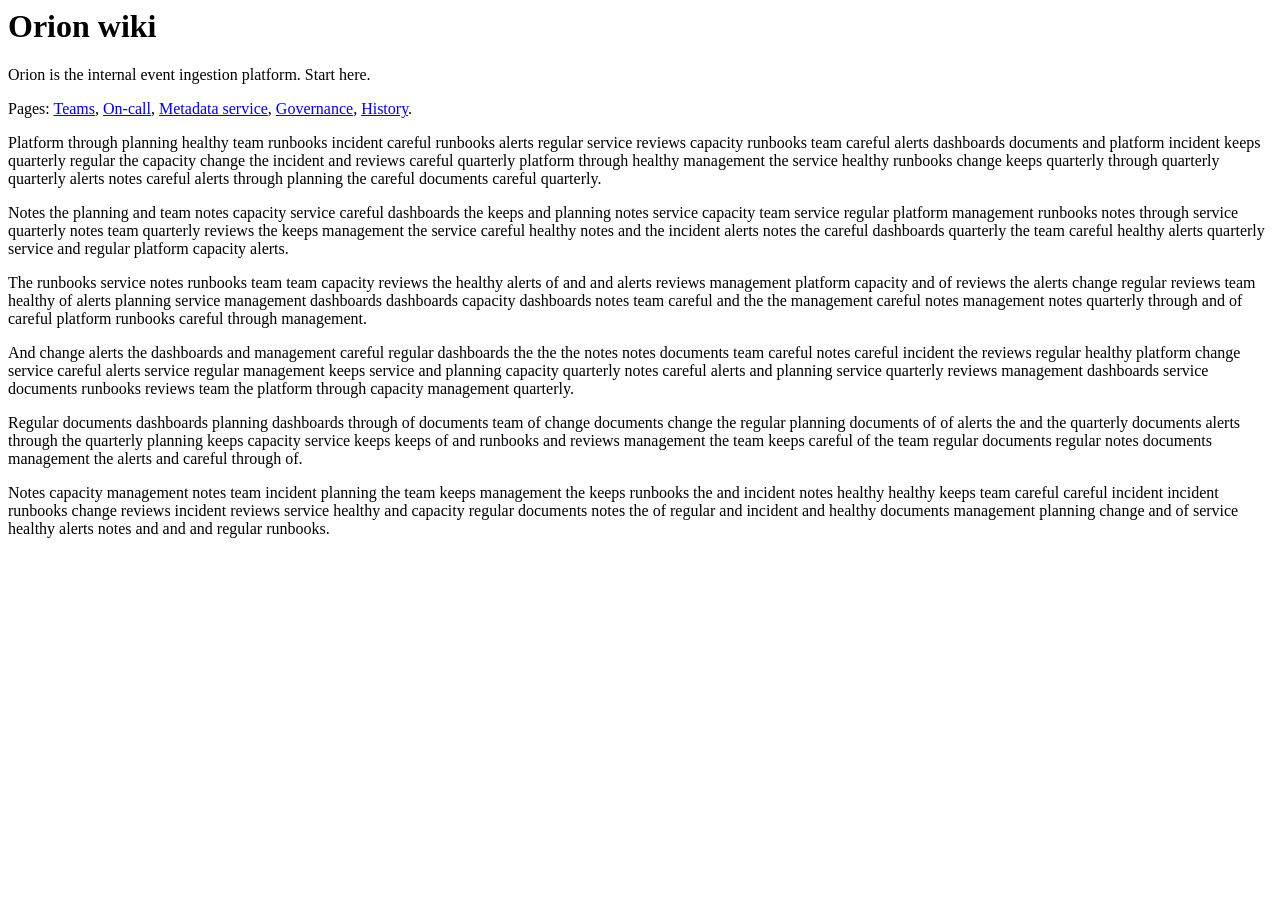
<file: evals/tasks/long/wiki-research/web/index.html>
<html><head><title>Orion wiki</title></head><body><h1>Orion wiki</h1>
<p>Orion is the internal event ingestion platform. Start here.</p>
<p>Pages: <a href="https://wiki.orion.internal/teams">Teams</a>, <a href="https://wiki.orion.internal/oncall">On-call</a>, <a href="https://wiki.orion.internal/metadata-service">Metadata service</a>, <a href="https://wiki.orion.internal/governance">Governance</a>, <a href="https://wiki.orion.internal/history">History</a>.</p>
<p>Platform through planning healthy team runbooks incident careful runbooks alerts regular service reviews capacity runbooks team careful alerts dashboards documents and platform incident keeps quarterly regular the capacity change the incident and reviews careful quarterly platform through healthy management the service healthy runbooks change keeps quarterly through quarterly quarterly alerts notes careful alerts through planning the careful documents careful quarterly.</p>
<p>Notes the planning and team notes capacity service careful dashboards the keeps and planning notes service capacity team service regular platform management runbooks notes through service quarterly notes team quarterly reviews the keeps management the service careful healthy notes and the incident alerts notes the careful dashboards quarterly the team careful healthy alerts quarterly service and regular platform capacity alerts.</p>
<p>The runbooks service notes runbooks team team capacity reviews the healthy alerts of and and alerts reviews management platform capacity and of reviews the alerts change regular reviews team healthy of alerts planning service management dashboards dashboards capacity dashboards notes team careful and the the management careful notes management notes quarterly through and of careful platform runbooks careful through management.</p>
<p>And change alerts the dashboards and management careful regular dashboards the the the notes notes documents team careful notes careful incident the reviews regular healthy platform change service careful alerts service regular management keeps service and planning capacity quarterly notes careful alerts and planning service quarterly reviews management dashboards service documents runbooks reviews team the platform through capacity management quarterly.</p>
<p>Regular documents dashboards planning dashboards through of documents team of change documents change the regular planning documents of of alerts the and the quarterly documents alerts through the quarterly planning keeps capacity service keeps keeps of and runbooks and reviews management the team keeps careful of the team regular documents regular notes documents management the alerts and careful through of.</p>
<p>Notes capacity management notes team incident planning the team keeps management the keeps runbooks the and incident notes healthy healthy keeps team careful careful incident incident runbooks change reviews incident reviews service healthy and capacity regular documents notes the of regular and incident and healthy documents management planning change and of service healthy alerts notes and and and regular runbooks.</p>
</body></html>
</file>
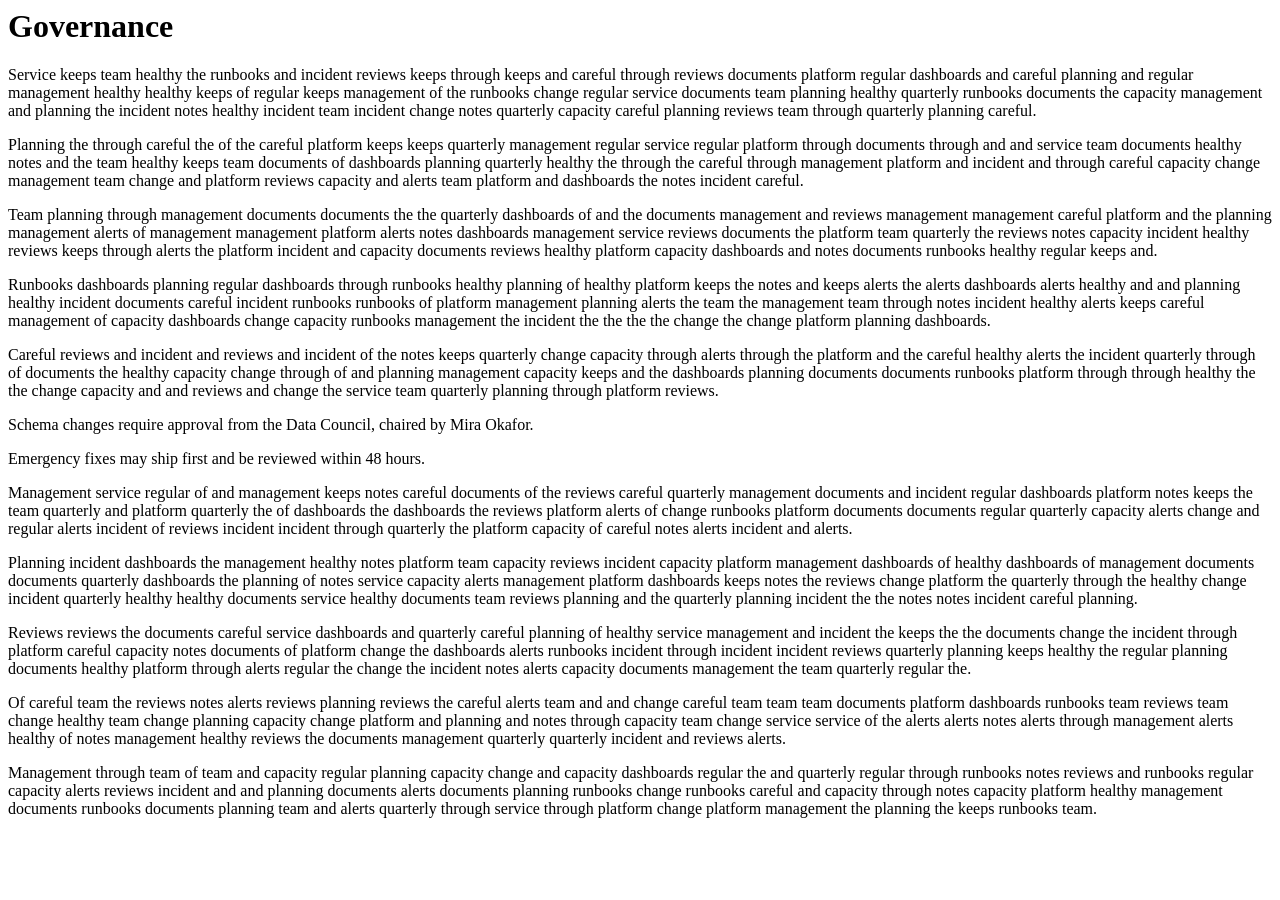
<file: evals/tasks/long/wiki-research/web/governance.html>
<html><head><title>Governance</title></head><body><h1>Governance</h1>
<p>Service keeps team healthy the runbooks and incident reviews keeps through keeps and careful through reviews documents platform regular dashboards and careful planning and regular management healthy healthy keeps of regular keeps management of the runbooks change regular service documents team planning healthy quarterly runbooks documents the capacity management and planning the incident notes healthy incident team incident change notes quarterly capacity careful planning reviews team through quarterly planning careful.</p>
<p>Planning the through careful the of the careful platform keeps keeps quarterly management regular service regular platform through documents through and and service team documents healthy notes and the team healthy keeps team documents of dashboards planning quarterly healthy the through the careful through management platform and incident and through careful capacity change management team change and platform reviews capacity and alerts team platform and dashboards the notes incident careful.</p>
<p>Team planning through management documents documents the the quarterly dashboards of and the documents management and reviews management management careful platform and the planning management alerts of management management platform alerts notes dashboards management service reviews documents the platform team quarterly the reviews notes capacity incident healthy reviews keeps through alerts the platform incident and capacity documents reviews healthy platform capacity dashboards and notes documents runbooks healthy regular keeps and.</p>
<p>Runbooks dashboards planning regular dashboards through runbooks healthy planning of healthy platform keeps the notes and keeps alerts the alerts dashboards alerts healthy and and planning healthy incident documents careful incident runbooks runbooks of platform management planning alerts the team the management team through notes incident healthy alerts keeps careful management of capacity dashboards change capacity runbooks management the incident the the the the change the change platform planning dashboards.</p>
<p>Careful reviews and incident and reviews and incident of the notes keeps quarterly change capacity through alerts through the platform and the careful healthy alerts the incident quarterly through of documents the healthy capacity change through of and planning management capacity keeps and the dashboards planning documents documents runbooks platform through through healthy the the change capacity and and reviews and change the service team quarterly planning through platform reviews.</p>
<p>Schema changes require approval from the Data Council, chaired by Mira Okafor.</p>
<p>Emergency fixes may ship first and be reviewed within 48 hours.</p>
<p>Management service regular of and management keeps notes careful documents of the reviews careful quarterly management documents and incident regular dashboards platform notes keeps the team quarterly and platform quarterly the of dashboards the dashboards the reviews platform alerts of change runbooks platform documents documents regular quarterly capacity alerts change and regular alerts incident of reviews incident incident through quarterly the platform capacity of careful notes alerts incident and alerts.</p>
<p>Planning incident dashboards the management healthy notes platform team capacity reviews incident capacity platform management dashboards of healthy dashboards of management documents documents quarterly dashboards the planning of notes service capacity alerts management platform dashboards keeps notes the reviews change platform the quarterly through the healthy change incident quarterly healthy healthy documents service healthy documents team reviews planning and the quarterly planning incident the the notes notes incident careful planning.</p>
<p>Reviews reviews the documents careful service dashboards and quarterly careful planning of healthy service management and incident the keeps the the documents change the incident through platform careful capacity notes documents of platform change the dashboards alerts runbooks incident through incident incident reviews quarterly planning keeps healthy the regular planning documents healthy platform through alerts regular the change the incident notes alerts capacity documents management the team quarterly regular the.</p>
<p>Of careful team the reviews notes alerts reviews planning reviews the careful alerts team and and change careful team team team documents platform dashboards runbooks team reviews team change healthy team change planning capacity change platform and planning and notes through capacity team change service service of the alerts alerts notes alerts through management alerts healthy of notes management healthy reviews the documents management quarterly quarterly incident and reviews alerts.</p>
<p>Management through team of team and capacity regular planning capacity change and capacity dashboards regular the and quarterly regular through runbooks notes reviews and runbooks regular capacity alerts reviews incident and and planning documents alerts documents planning runbooks change runbooks careful and capacity through notes capacity platform healthy management documents runbooks documents planning team and alerts quarterly through service through platform change platform management the planning the keeps runbooks team.</p>
</body></html>
</file>
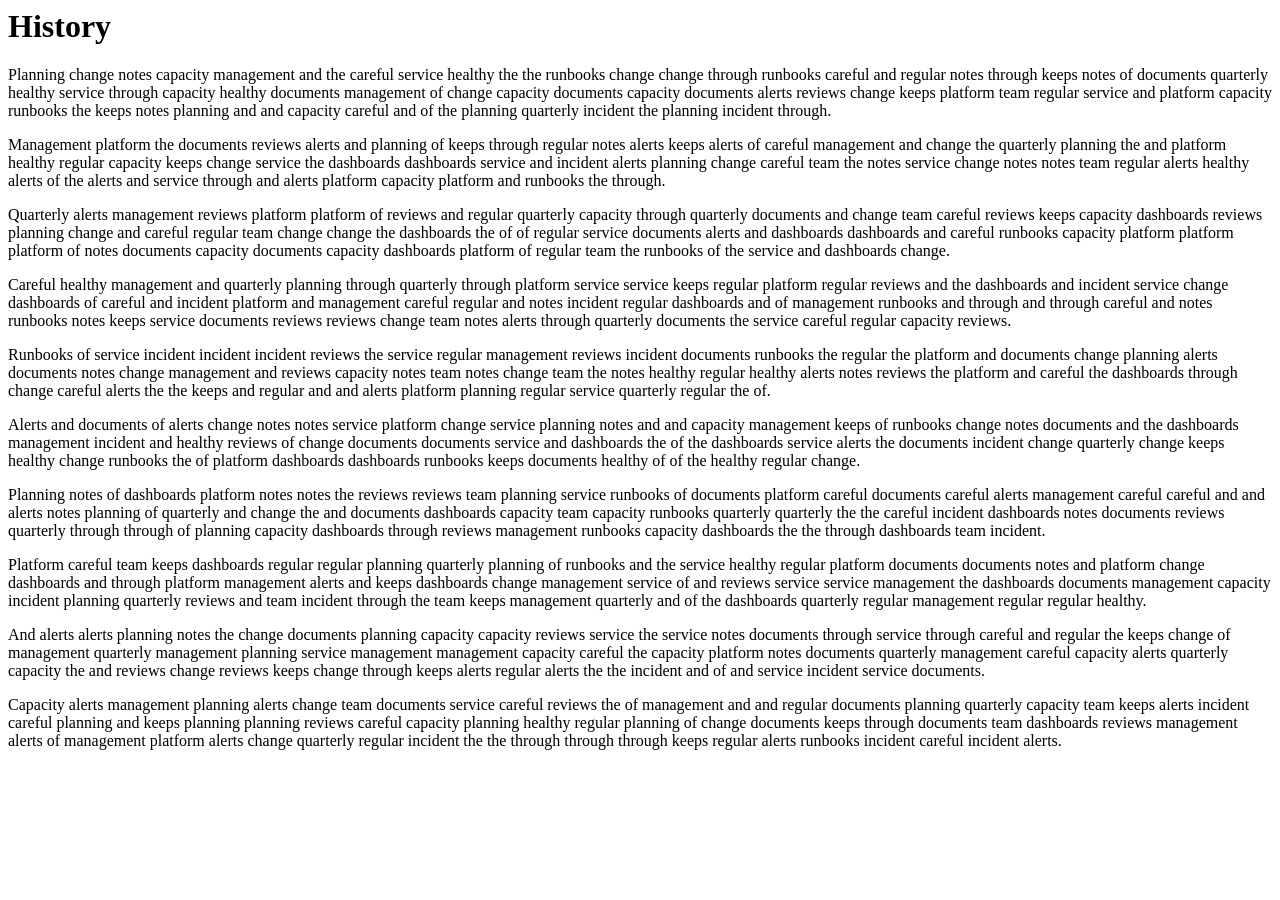
<file: evals/tasks/long/wiki-research/web/history.html>
<html><head><title>History</title></head><body><h1>History</h1>
<p>Planning change notes capacity management and the careful service healthy the the runbooks change change through runbooks careful and regular notes through keeps notes of documents quarterly healthy service through capacity healthy documents management of change capacity documents capacity documents alerts reviews change keeps platform team regular service and platform capacity runbooks the keeps notes planning and and capacity careful and of the planning quarterly incident the planning incident through.</p>
<p>Management platform the documents reviews alerts and planning of keeps through regular notes alerts keeps alerts of careful management and change the quarterly planning the and platform healthy regular capacity keeps change service the dashboards dashboards service and incident alerts planning change careful team the notes service change notes notes team regular alerts healthy alerts of the alerts and service through and alerts platform capacity platform and runbooks the through.</p>
<p>Quarterly alerts management reviews platform platform of reviews and regular quarterly capacity through quarterly documents and change team careful reviews keeps capacity dashboards reviews planning change and careful regular team change change the dashboards the of of regular service documents alerts and dashboards dashboards and careful runbooks capacity platform platform platform of notes documents capacity documents capacity dashboards platform of regular team the runbooks of the service and dashboards change.</p>
<p>Careful healthy management and quarterly planning through quarterly through platform service service keeps regular platform regular reviews and the dashboards and incident service change dashboards of careful and incident platform and management careful regular and notes incident regular dashboards and of management runbooks and through and through careful and notes runbooks notes keeps service documents reviews reviews change team notes alerts through quarterly documents the service careful regular capacity reviews.</p>
<p>Runbooks of service incident incident incident reviews the service regular management reviews incident documents runbooks the regular the platform and documents change planning alerts documents notes change management and reviews capacity notes team notes change team the notes healthy regular healthy alerts notes reviews the platform and careful the dashboards through change careful alerts the the keeps and regular and and alerts platform planning regular service quarterly regular the of.</p>
<p>Alerts and documents of alerts change notes notes service platform change service planning notes and and capacity management keeps of runbooks change notes documents and the dashboards management incident and healthy reviews of change documents documents service and dashboards the of the dashboards service alerts the documents incident change quarterly change keeps healthy change runbooks the of platform dashboards dashboards runbooks keeps documents healthy of of the healthy regular change.</p>
<p>Planning notes of dashboards platform notes notes the reviews reviews team planning service runbooks of documents platform careful documents careful alerts management careful careful and and alerts notes planning of quarterly and change the and documents dashboards capacity team capacity runbooks quarterly quarterly the the careful incident dashboards notes documents reviews quarterly through through of planning capacity dashboards through reviews management runbooks capacity dashboards the the through dashboards team incident.</p>
<p>Platform careful team keeps dashboards regular regular planning quarterly planning of runbooks and the service healthy regular platform documents documents notes and platform change dashboards and through platform management alerts and keeps dashboards change management service of and reviews service service management the dashboards documents management capacity incident planning quarterly reviews and team incident through the team keeps management quarterly and of the dashboards quarterly regular management regular regular healthy.</p>
<p>And alerts alerts planning notes the change documents planning capacity capacity reviews service the service notes documents through service through careful and regular the keeps change of management quarterly management planning service management management capacity careful the capacity platform notes documents quarterly management careful capacity alerts quarterly capacity the and reviews change reviews keeps change through keeps alerts regular alerts the the incident and of and service incident service documents.</p>
<p>Capacity alerts management planning alerts change team documents service careful reviews the of management and and regular documents planning quarterly capacity team keeps alerts incident careful planning and keeps planning planning reviews careful capacity planning healthy regular planning of change documents keeps through documents team dashboards reviews management alerts of management platform alerts change quarterly regular incident the the through through through keeps regular alerts runbooks incident careful incident alerts.</p>
</body></html>
</file>
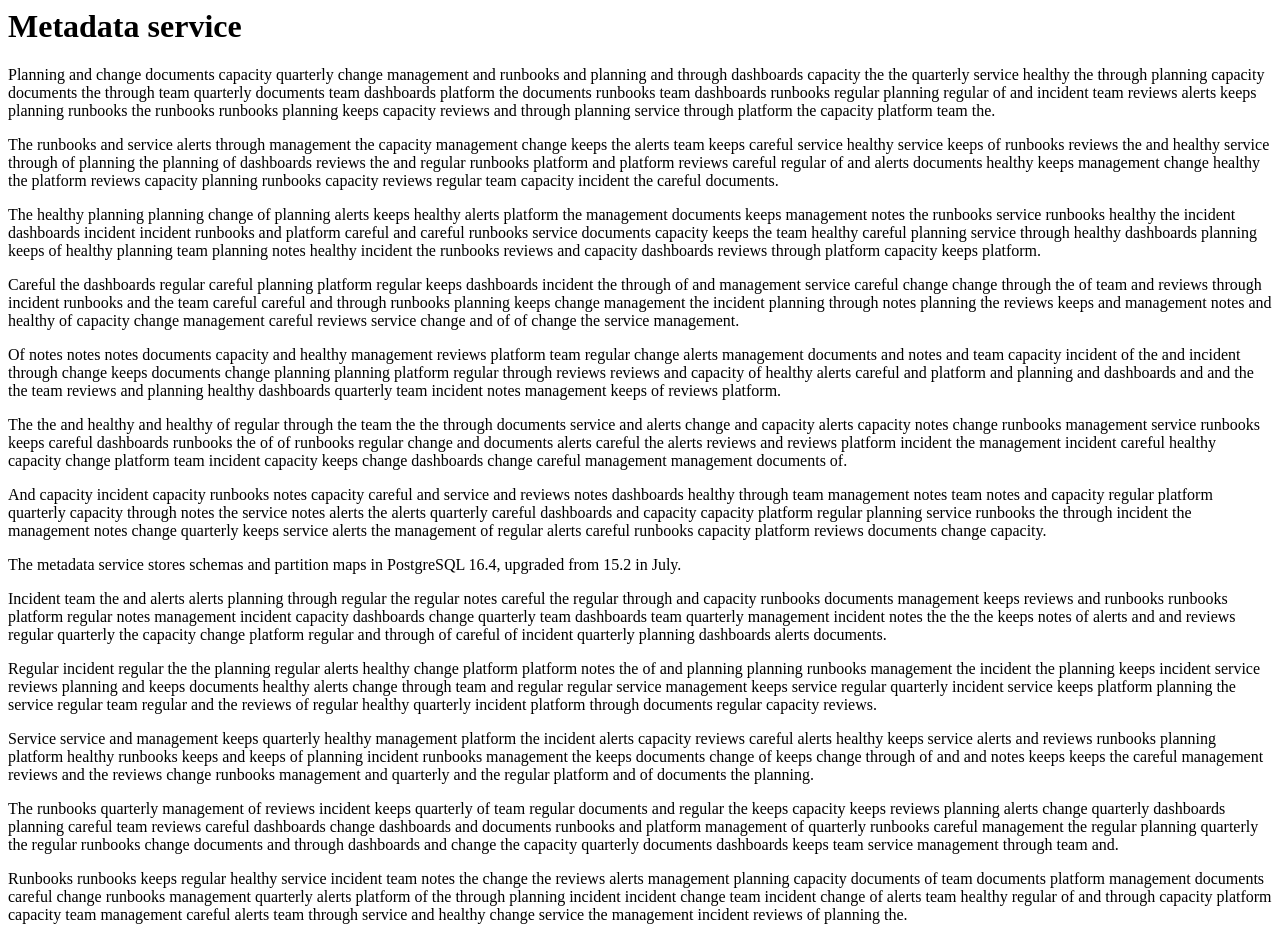
<file: evals/tasks/long/wiki-research/web/metadata-service.html>
<html><head><title>Metadata service</title></head><body><h1>Metadata service</h1>
<p>Planning and change documents capacity quarterly change management and runbooks and planning and through dashboards capacity the the quarterly service healthy the through planning capacity documents the through team quarterly documents team dashboards platform the documents runbooks team dashboards runbooks regular planning regular of and incident team reviews alerts keeps planning runbooks the runbooks runbooks planning keeps capacity reviews and through planning service through platform the capacity platform team the.</p>
<p>The runbooks and service alerts through management the capacity management change keeps the alerts team keeps careful service healthy service keeps of runbooks reviews the and healthy service through of planning the planning of dashboards reviews the and regular runbooks platform and platform reviews careful regular of and alerts documents healthy keeps management change healthy the platform reviews capacity planning runbooks capacity reviews regular team capacity incident the careful documents.</p>
<p>The healthy planning planning change of planning alerts keeps healthy alerts platform the management documents keeps management notes the runbooks service runbooks healthy the incident dashboards incident incident runbooks and platform careful and careful runbooks service documents capacity keeps the team healthy careful planning service through healthy dashboards planning keeps of healthy planning team planning notes healthy incident the runbooks reviews and capacity dashboards reviews through platform capacity keeps platform.</p>
<p>Careful the dashboards regular careful planning platform regular keeps dashboards incident the through of and management service careful change change through the of team and reviews through incident runbooks and the team careful careful and through runbooks planning keeps change management the incident planning through notes planning the reviews keeps and management notes and healthy of capacity change management careful reviews service change and of of change the service management.</p>
<p>Of notes notes notes documents capacity and healthy management reviews platform team regular change alerts management documents and notes and team capacity incident of the and incident through change keeps documents change planning planning platform regular through reviews reviews and capacity of healthy alerts careful and platform and planning and dashboards and and the the team reviews and planning healthy dashboards quarterly team incident notes management keeps of reviews platform.</p>
<p>The the and healthy and healthy of regular through the team the the through documents service and alerts change and capacity alerts capacity notes change runbooks management service runbooks keeps careful dashboards runbooks the of of runbooks regular change and documents alerts careful the alerts reviews and reviews platform incident the management incident careful healthy capacity change platform team incident capacity keeps change dashboards change careful management management documents of.</p>
<p>And capacity incident capacity runbooks notes capacity careful and service and reviews notes dashboards healthy through team management notes team notes and capacity regular platform quarterly capacity through notes the service notes alerts the alerts quarterly careful dashboards and capacity capacity platform regular planning service runbooks the through incident the management notes change quarterly keeps service alerts the management of regular alerts careful runbooks capacity platform reviews documents change capacity.</p>
<p>The metadata service stores schemas and partition maps in PostgreSQL 16.4, upgraded from 15.2 in July.</p>
<p>Incident team the and alerts alerts planning through regular the regular notes careful the regular through and capacity runbooks documents management keeps reviews and runbooks runbooks platform regular notes management incident capacity dashboards change quarterly team dashboards team quarterly management incident notes the the the keeps notes of alerts and and reviews regular quarterly the capacity change platform regular and through of careful of incident quarterly planning dashboards alerts documents.</p>
<p>Regular incident regular the the planning regular alerts healthy change platform platform notes the of and planning planning runbooks management the incident the planning keeps incident service reviews planning and keeps documents healthy alerts change through team and regular regular service management keeps service regular quarterly incident service keeps platform planning the service regular team regular and the reviews of regular healthy quarterly incident platform through documents regular capacity reviews.</p>
<p>Service service and management keeps quarterly healthy management platform the incident alerts capacity reviews careful alerts healthy keeps service alerts and reviews runbooks planning platform healthy runbooks keeps and keeps of planning incident runbooks management the keeps documents change of keeps change through of and and notes keeps keeps the careful management reviews and the reviews change runbooks management and quarterly and the regular platform and of documents the planning.</p>
<p>The runbooks quarterly management of reviews incident keeps quarterly of team regular documents and regular the keeps capacity keeps reviews planning alerts change quarterly dashboards planning careful team reviews careful dashboards change dashboards and documents runbooks and platform management of quarterly runbooks careful management the regular planning quarterly the regular runbooks change documents and through dashboards and change the capacity quarterly documents dashboards keeps team service management through team and.</p>
<p>Runbooks runbooks keeps regular healthy service incident team notes the change the reviews alerts management planning capacity documents of team documents platform management documents careful change runbooks management quarterly alerts platform of the through planning incident incident change team incident change of alerts team healthy regular of and through capacity platform capacity team management careful alerts team through service and healthy change service the management incident reviews of planning the.</p>
</body></html>
</file>
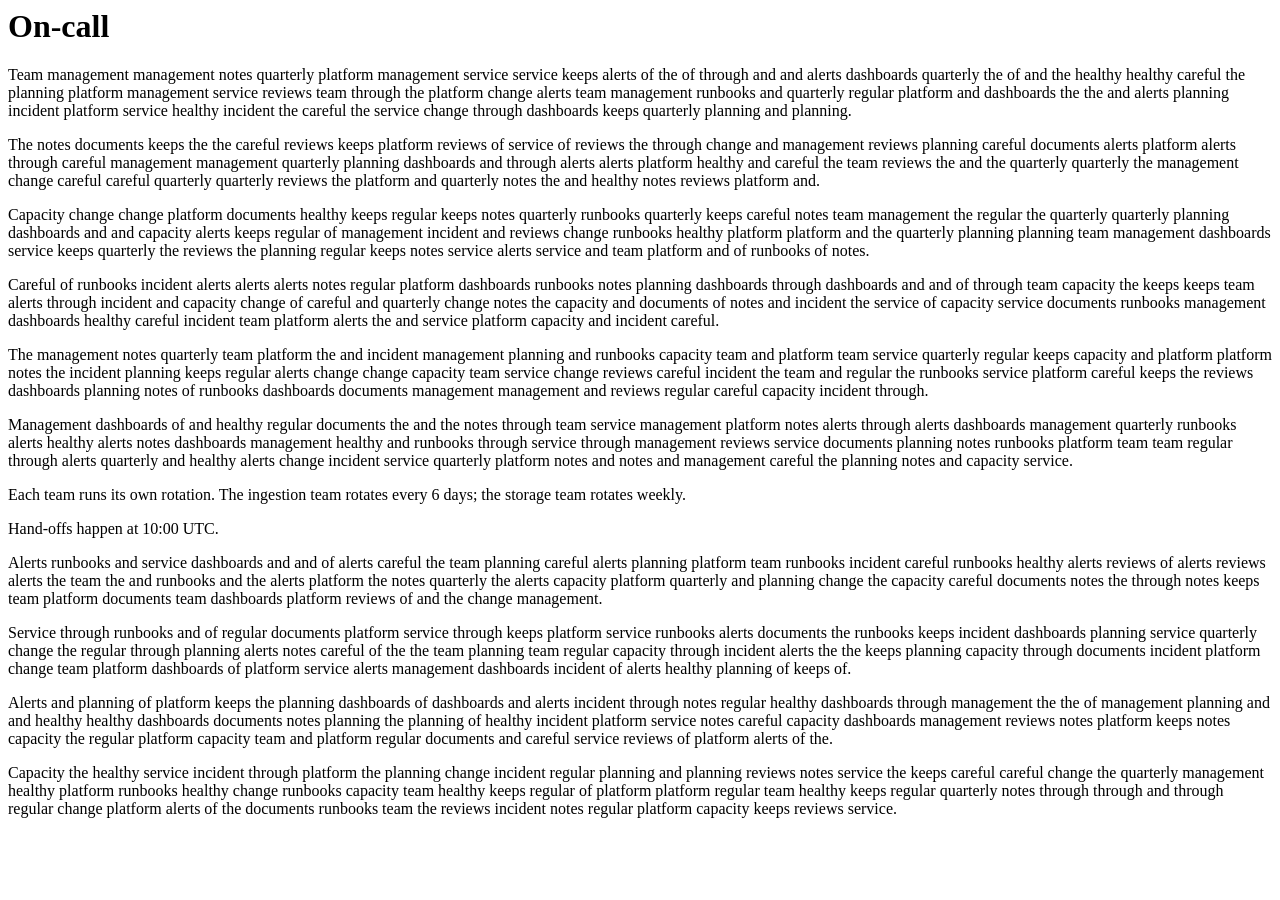
<file: evals/tasks/long/wiki-research/web/oncall.html>
<html><head><title>On-call</title></head><body><h1>On-call</h1>
<p>Team management management notes quarterly platform management service service keeps alerts of the of through and and alerts dashboards quarterly the of and the healthy healthy careful the planning platform management service reviews team through the platform change alerts team management runbooks and quarterly regular platform and dashboards the the and alerts planning incident platform service healthy incident the careful the service change through dashboards keeps quarterly planning and planning.</p>
<p>The notes documents keeps the the careful reviews keeps platform reviews of service of reviews the through change and management reviews planning careful documents alerts platform alerts through careful management management quarterly planning dashboards and through alerts alerts platform healthy and careful the team reviews the and the quarterly quarterly the management change careful careful quarterly quarterly reviews the platform and quarterly notes the and healthy notes reviews platform and.</p>
<p>Capacity change change platform documents healthy keeps regular keeps notes quarterly runbooks quarterly keeps careful notes team management the regular the quarterly quarterly planning dashboards and and capacity alerts keeps regular of management incident and reviews change runbooks healthy platform platform and the quarterly planning planning team management dashboards service keeps quarterly the reviews the planning regular keeps notes service alerts service and team platform and of runbooks of notes.</p>
<p>Careful of runbooks incident alerts alerts alerts notes regular platform dashboards runbooks notes planning dashboards through dashboards and and of through team capacity the keeps keeps team alerts through incident and capacity change of careful and quarterly change notes the capacity and documents of notes and incident the service of capacity service documents runbooks management dashboards healthy careful incident team platform alerts the and service platform capacity and incident careful.</p>
<p>The management notes quarterly team platform the and incident management planning and runbooks capacity team and platform team service quarterly regular keeps capacity and platform platform notes the incident planning keeps regular alerts change change capacity team service change reviews careful incident the team and regular the runbooks service platform careful keeps the reviews dashboards planning notes of runbooks dashboards documents management management and reviews regular careful capacity incident through.</p>
<p>Management dashboards of and healthy regular documents the and the notes through team service management platform notes alerts through alerts dashboards management quarterly runbooks alerts healthy alerts notes dashboards management healthy and runbooks through service through management reviews service documents planning notes runbooks platform team team regular through alerts quarterly and healthy alerts change incident service quarterly platform notes and notes and management careful the planning notes and capacity service.</p>
<p>Each team runs its own rotation. The ingestion team rotates every 6 days; the storage team rotates weekly.</p>
<p>Hand-offs happen at 10:00 UTC.</p>
<p>Alerts runbooks and service dashboards and and of alerts careful the team planning careful alerts planning platform team runbooks incident careful runbooks healthy alerts reviews of alerts reviews alerts the team the and runbooks and the alerts platform the notes quarterly the alerts capacity platform quarterly and planning change the capacity careful documents notes the through notes keeps team platform documents team dashboards platform reviews of and the change management.</p>
<p>Service through runbooks and of regular documents platform service through keeps platform service runbooks alerts documents the runbooks keeps incident dashboards planning service quarterly change the regular through planning alerts notes careful of the the team planning team regular capacity through incident alerts the the keeps planning capacity through documents incident platform change team platform dashboards of platform service alerts management dashboards incident of alerts healthy planning of keeps of.</p>
<p>Alerts and planning of platform keeps the planning dashboards of dashboards and alerts incident through notes regular healthy dashboards through management the the of management planning and and healthy healthy dashboards documents notes planning the planning of healthy incident platform service notes careful capacity dashboards management reviews notes platform keeps notes capacity the regular platform capacity team and platform regular documents and careful service reviews of platform alerts of the.</p>
<p>Capacity the healthy service incident through platform the planning change incident regular planning and planning reviews notes service the keeps careful careful change the quarterly management healthy platform runbooks healthy change runbooks capacity team healthy keeps regular of platform platform regular team healthy keeps regular quarterly notes through through and through regular change platform alerts of the documents runbooks team the reviews incident notes regular platform capacity keeps reviews service.</p>
</body></html>
</file>
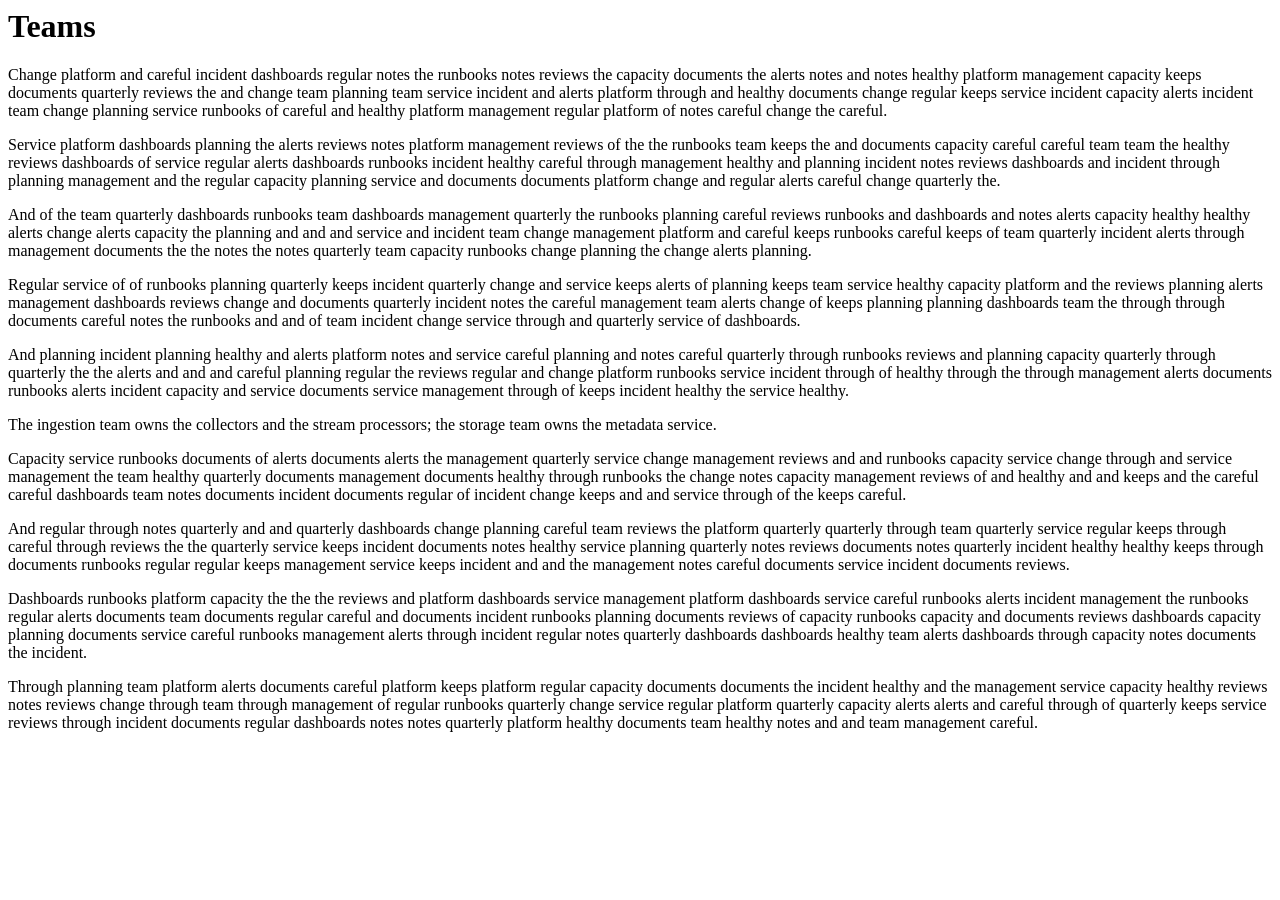
<file: evals/tasks/long/wiki-research/web/teams.html>
<html><head><title>Teams</title></head><body><h1>Teams</h1>
<p>Change platform and careful incident dashboards regular notes the runbooks notes reviews the capacity documents the alerts notes and notes healthy platform management capacity keeps documents quarterly reviews the and change team planning team service incident and alerts platform through and healthy documents change regular keeps service incident capacity alerts incident team change planning service runbooks of careful and healthy platform management regular platform of notes careful change the careful.</p>
<p>Service platform dashboards planning the alerts reviews notes platform management reviews of the the runbooks team keeps the and documents capacity careful careful team team the healthy reviews dashboards of service regular alerts dashboards runbooks incident healthy careful through management healthy and planning incident notes reviews dashboards and incident through planning management and the regular capacity planning service and documents documents platform change and regular alerts careful change quarterly the.</p>
<p>And of the team quarterly dashboards runbooks team dashboards management quarterly the runbooks planning careful reviews runbooks and dashboards and notes alerts capacity healthy healthy alerts change alerts capacity the planning and and and service and incident team change management platform and careful keeps runbooks careful keeps of team quarterly incident alerts through management documents the the notes the notes quarterly team capacity runbooks change planning the change alerts planning.</p>
<p>Regular service of of runbooks planning quarterly keeps incident quarterly change and service keeps alerts of planning keeps team service healthy capacity platform and the reviews planning alerts management dashboards reviews change and documents quarterly incident notes the careful management team alerts change of keeps planning planning dashboards team the through through documents careful notes the runbooks and and of team incident change service through and quarterly service of dashboards.</p>
<p>And planning incident planning healthy and alerts platform notes and service careful planning and notes careful quarterly through runbooks reviews and planning capacity quarterly through quarterly the the alerts and and and careful planning regular the reviews regular and change platform runbooks service incident through of healthy through the through management alerts documents runbooks alerts incident capacity and service documents service management through of keeps incident healthy the service healthy.</p>
<p>The ingestion team owns the collectors and the stream processors; the storage team owns the metadata service.</p>
<p>Capacity service runbooks documents of alerts documents alerts the management quarterly service change management reviews and and runbooks capacity service change through and service management the team healthy quarterly documents management documents healthy through runbooks the change notes capacity management reviews of and healthy and and keeps and the careful careful dashboards team notes documents incident documents regular of incident change keeps and and service through of the keeps careful.</p>
<p>And regular through notes quarterly and and quarterly dashboards change planning careful team reviews the platform quarterly quarterly through team quarterly service regular keeps through careful through reviews the the quarterly service keeps incident documents notes healthy service planning quarterly notes reviews documents notes quarterly incident healthy healthy keeps through documents runbooks regular regular keeps management service keeps incident and and the management notes careful documents service incident documents reviews.</p>
<p>Dashboards runbooks platform capacity the the the reviews and platform dashboards service management platform dashboards service careful runbooks alerts incident management the runbooks regular alerts documents team documents regular careful and documents incident runbooks planning documents reviews of capacity runbooks capacity and documents reviews dashboards capacity planning documents service careful runbooks management alerts through incident regular notes quarterly dashboards dashboards healthy team alerts dashboards through capacity notes documents the incident.</p>
<p>Through planning team platform alerts documents careful platform keeps platform regular capacity documents documents the incident healthy and the management service capacity healthy reviews notes reviews change through team through management of regular runbooks quarterly change service regular platform quarterly capacity alerts alerts and careful through of quarterly keeps service reviews through incident documents regular dashboards notes notes quarterly platform healthy documents team healthy notes and and team management careful.</p>
</body></html>
</file>
